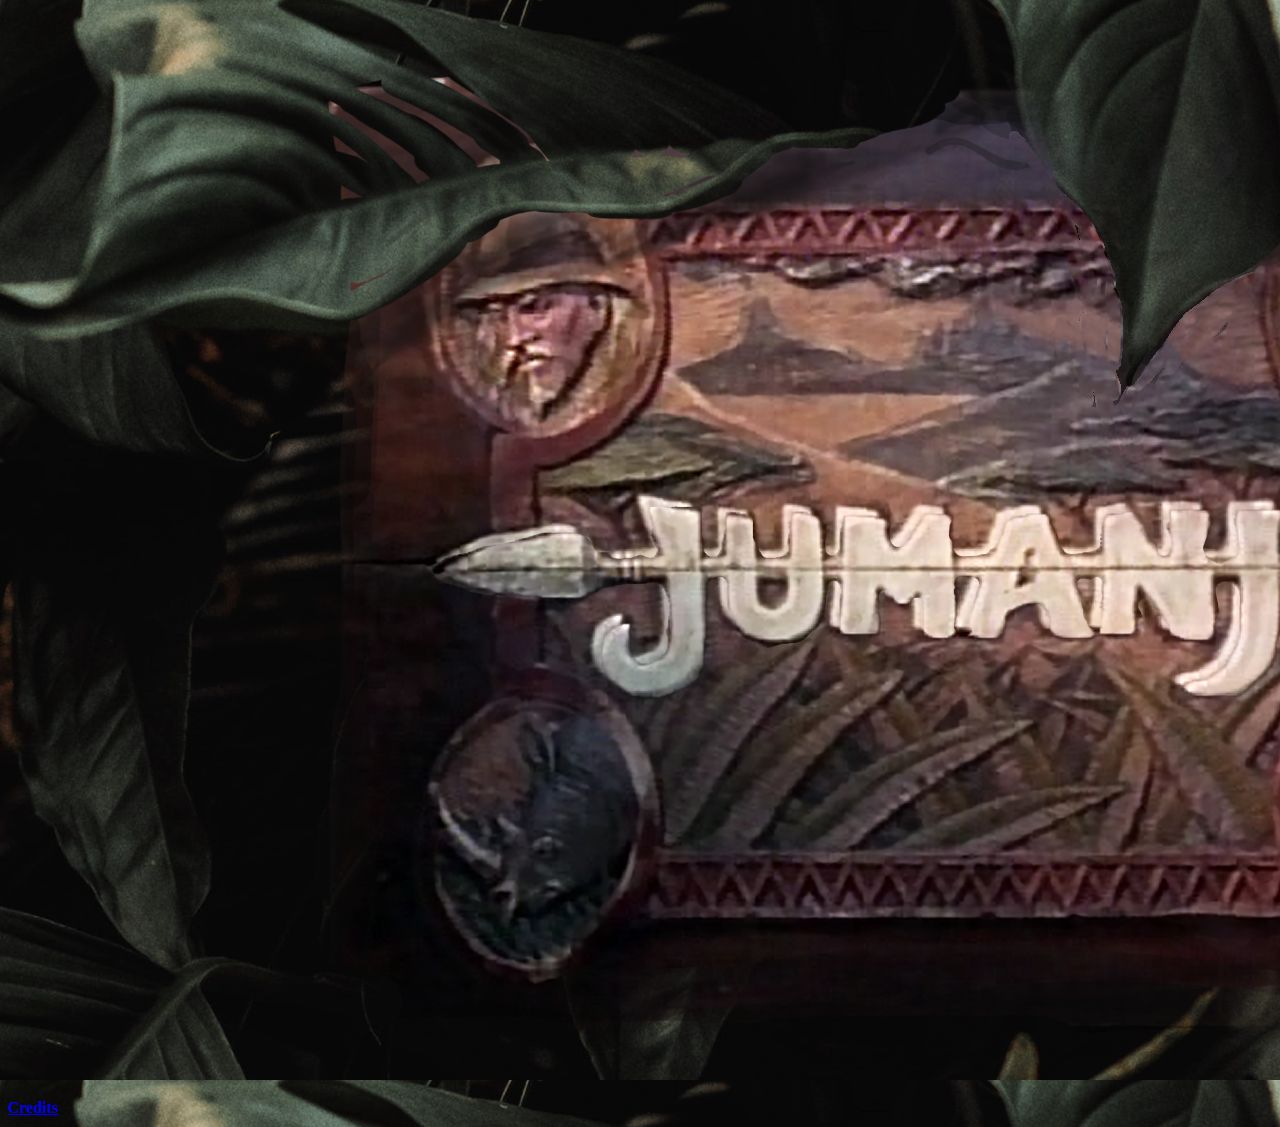
<file: index.html>
<!doctype html>
<html>
<head>
<meta charset="utf-8">
<title>index.html</title>
<script src="jQueryAssets/jquery-1.11.1.min.js"></script>
<script src="jQueryAssets/jquery-ui-effects.custom.min.js"></script>
<script type="text/javascript">
function MM_DW_effectFade(obj,method,effect,speed)
{
    obj[method](effect, {}, speed);
}

function playMP3()
{
    document.getElementById('demo').play();
}
</script>
<link href="index1.css" rel="stylesheet" type="text/css">
<style type="text/css">
	p {text-align: center;}
	div{text-align: center}
	
body {
    background-image: url(jumanji%20background%20copy.png);
}
</style>
</head>

<body>
<a href="tribal-drums-african-rhythm-ethnic-percussion-typographic-music-125773.mp3"></a>
	<img src="sticker jumanji copy.png" width="1920" height="1080" alt="" onClick="playMP3()">
<p2> <strong><a href="Eighth pg.html"> Credits </a></strong> </p2>
<font size="+2"><p id = "codespeedy"> <a href="Second pg.html" onClick="MM_DW_effectFade($(this),'show','fade',4000)">Begin </a></p></font>
<audio id="demo" src="tribal-drums-african-rhythm-ethnic-percussion-typographic-music-125773.mp3"></audio>
	<script type="text/javascript">
	$(document). ready(function(){
		$('#codespeedy').hide().delay(3000).fadeIn(2200);
	
	});
	</script>
</body>
</html>
</file>
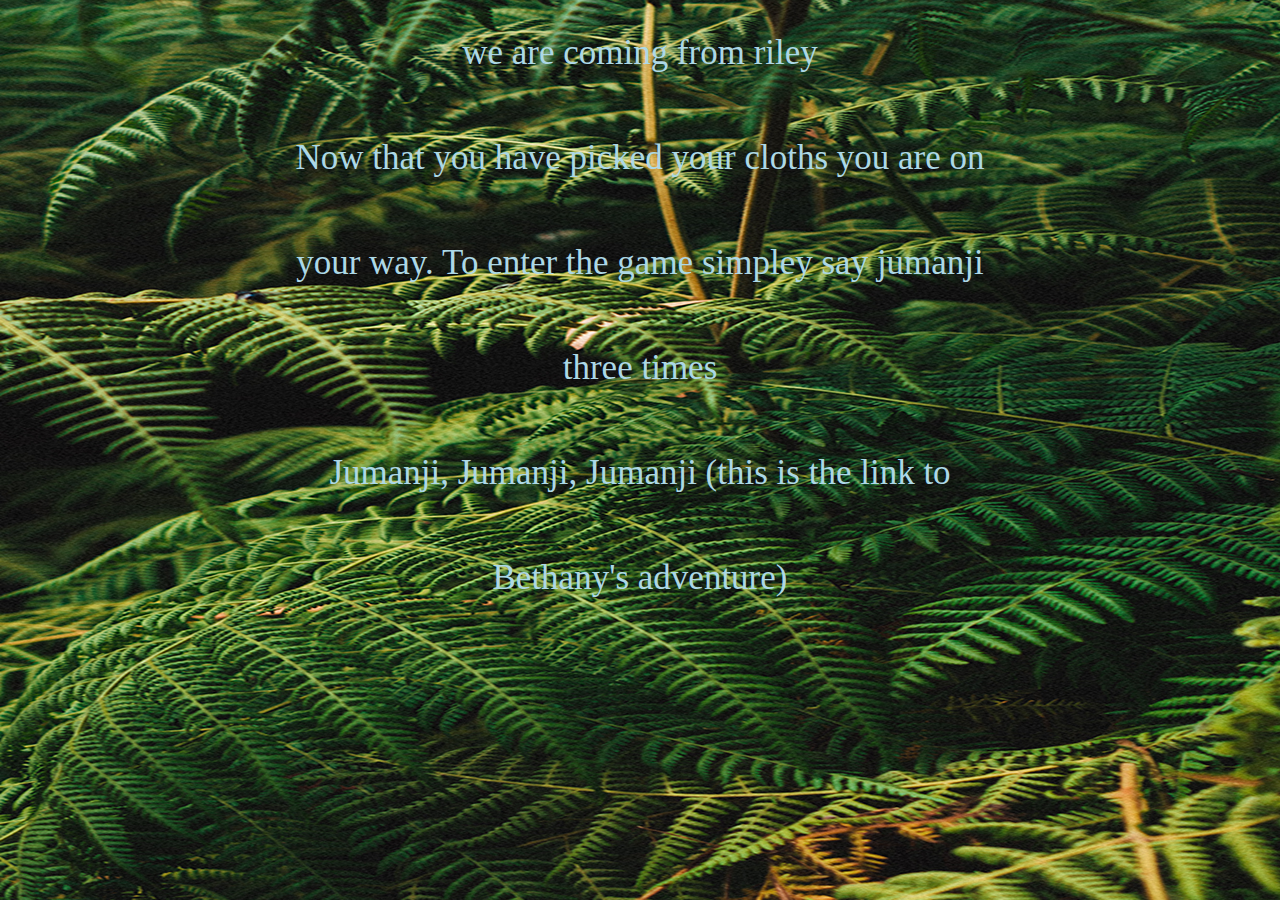
<file: 5th second.html>
<!doctype html>
<html>
<head>
<meta charset="utf-8">
<meta name="viewport" content="width=device-width, initial-scale=1">
 <link href="5th second.css" rel="stylesheet" type="text/css">
<style>
p.small {
  line-height:3.0;
}

</style>
<style>
	
	</style>
<body>

<p class="small">

<p1>we are coming from riley</p1>
	<br>
<h>Now that you have picked your cloths you are on your way. To enter the game simpley say jumanji three times
<br>
	Jumanji, Jumanji, Jumanji (this is the link to Bethany's adventure)</h>
	<br>
	
</p>

	<div class="container">
		<span class="bub a"></span>
		<span class="bub b"></span>
		<span class="bub c"></span>
		<span class="bub d"></span>
		<span class="bub e"></span>
		<span class="bub f"></span>
		<span class="bub g"></span>
		<span class="bub h"></span>
		<span class="bub i"></span>
		<span class="bub j"></span>
		<span class="bub k"></span>
	</div>
</body>
	
<title>Third pg</title>


<style>

</style>
	<style type="text/css">
	body {
	background: url("background 5.png");
  	background-repeat: no-repeat;
  	background-size: px 100px;
    background-color: black;
		
}
P.blocktext {
    
}
	</style>

<style>
	h1 {text-align: center;}
	p {text-align: center;}
	div{text-align: center}
	body,td,th {
	color: lightblue;
	font-size: 35px;
	margin-left: auto;
    margin-right: auto;
    width: 20em
}
	</style>

	<p>&nbsp;</p>
</head>

</html>
</file>
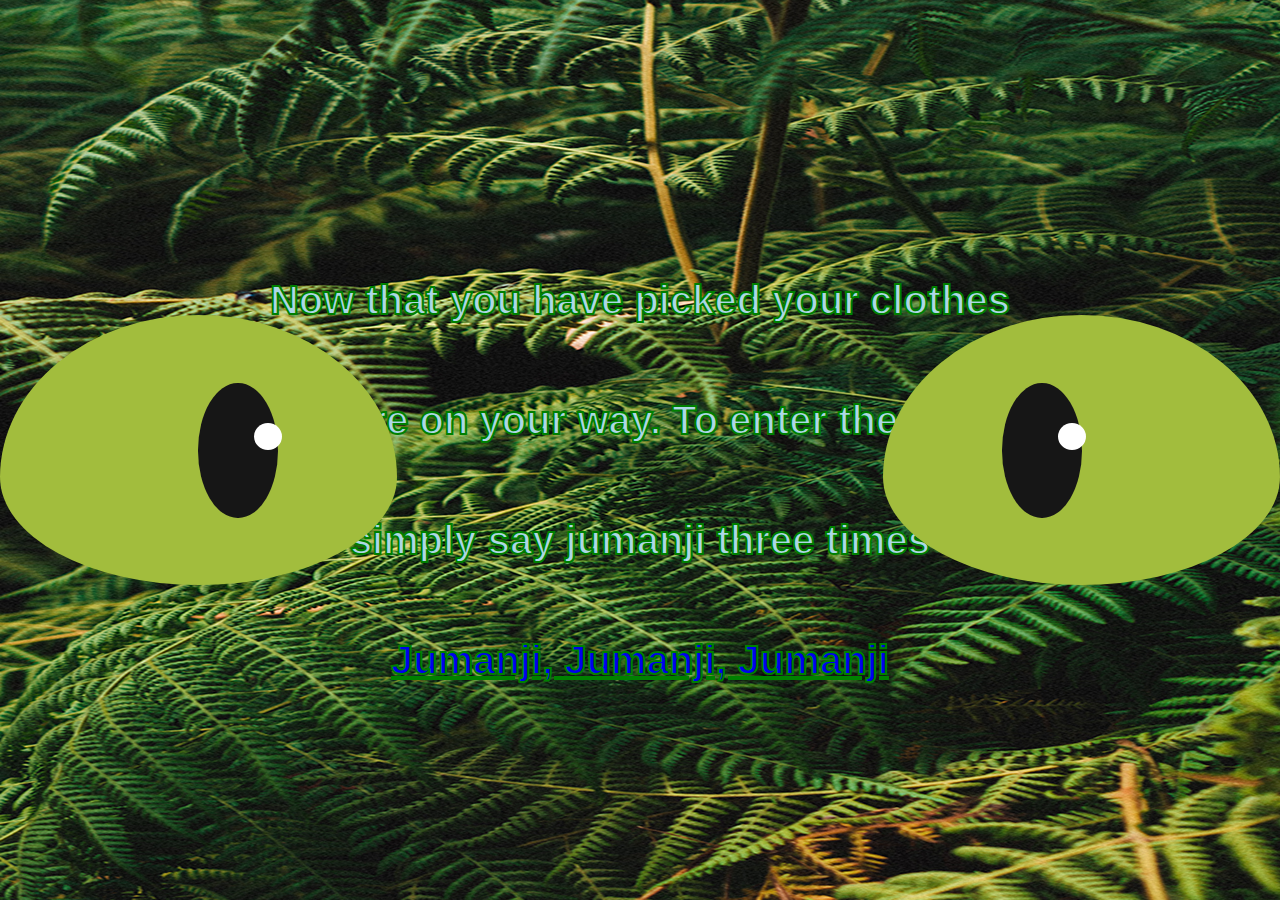
<file: Fifth pg.html>
<!doctype html>
<html>
<head>

 
	
<style>
p.small {
  line-height:3.0;
}

p.big {
  line-height: 1.8;
}
</style>
<link href="55.css" rel="stylesheet" type="text/css">
<body>




<p class="small">
	<br>


	<br>
<h><strong>Now that you have picked your clothes you are on your way. To enter the game simply say jumanji three times <br>
</strong> <strong> <a href="https://bethany-draws.github.io/The-Empyrean-s-Last-Breath/">Jumanji, Jumanji, Jumanji</a> </strong></h>
	<br>
	
</p>



</body>
	
<title>Third pg</title>


<style>

</style>
	<style type="text/css">
	body {
	background: url("background 5.png");
  	background-repeat: no-repeat;
  	background-size: px 100px;
    background-color: black;
		
}
P.blocktext {
    
}
	</style>

<style>
	h1 {text-align: center;}
	h2 {text-align: end}
	p {text-align: center;}
	div{text-align: center}
	body,td,th {
	color: lightblue;
	font-size: 40px;
	margin-left: auto;
    margin-right: auto;
    width: 20em;
	
}
	</style>

	<p>&nbsp;</p>
</head>
<body>
<div class="container">
 <div class="centered">	<div class="test-wrap">
  <div class="wave-text">

	  </div>
	</div>
</div>
</div>
<div class="cat">
  
    <div class="eye eye--left">
      <div class="eye-pupil"></div>
    </div>
    <div class="eye eye--right">
      <div class="eye-pupil"></div>
    </div>
   
  </div>



</body>


</html>
</file>
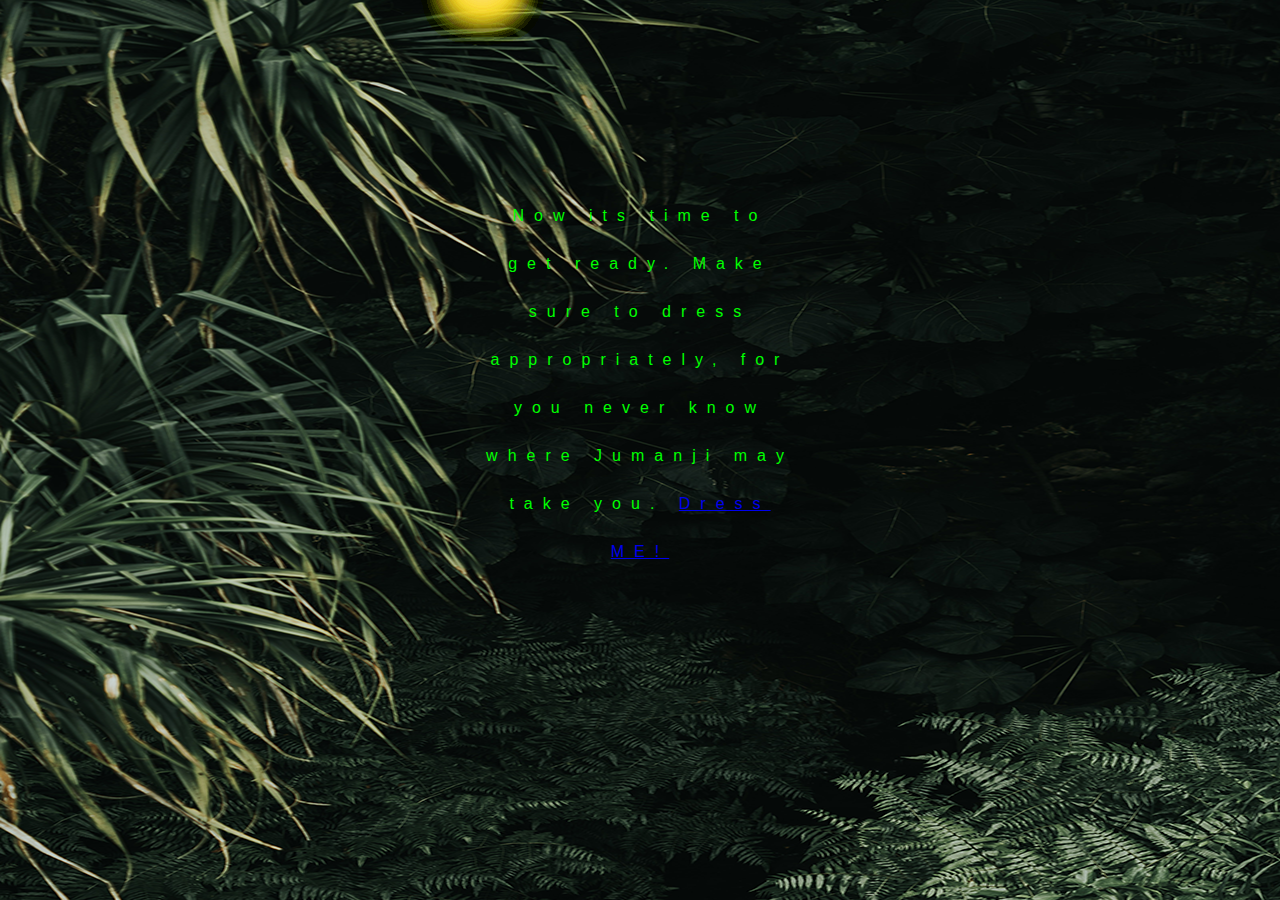
<file: Fourth pg.html>
<!doctype html>
<html>
<head>
	<meta charset="UTF-8">
	<meta name ="viewport" content="width=device-width, initial-scale=1.0">
<style>
	h {
  letter-spacing: 10px;
}</style>
<style>
p.small {
  line-height:3.0;
}

p.big {
  line-height: 1.8;
}
</style>

<body>


<div class="banner">
        <div class="overlay">

<p class="small">
	<br>
	<br>
	<br>
	<br>
		<h>Now its time to get ready. Make sure to dress appropriately, for you never know where Jumanji may take you. 	
<a href="https://rtzelazny.github.io/CharacterCreation/">Dress ME!</a><br></h>
	
</p>
	</div>
	</div>


</body>
<title>Fouth pg</title>
<style type="text/css">
body,td,th {
    font-family: Segoe, "Segoe UI", "DejaVu Sans", "Trebuchet MS", Verdana, sans-serif;
    color: #F8F4F4;
}
body {
    background-color: #000000;
    background-image: url(4th%20background.png);
}
</style>
<link href="4thpg.css" rel="stylesheet" type="text/css">
</head>
<style>
	p {text-align: center;}
	div{text-align: center}
	body,td,th {
	color: #00FF00;
	font-family: 
	font-size: 24px;
	margin-left: auto;
    margin-right: auto;
    width: 20em
}
	</style>


<body>
<div class="container">
	<div class="centered">
		<p></p>
	</div>
</div>

</body>
<body>
<!---fireflies-->
<ul class="fireflies">
	<li></li>
        <li></li>
        <li></li>
        <li></li>
        <li></li>
        <li></li>
        <li></li>
        <li></li>
        <li></li>
        <li></li>
        <li></li>
        <li></li>
        <li></li>
        <li></li>
        <li></li>
        <li></li>
        <li></li>
        <li></li>
        <li></li>
        <li></li>
	</ul>
	</body>
</html>
</file>
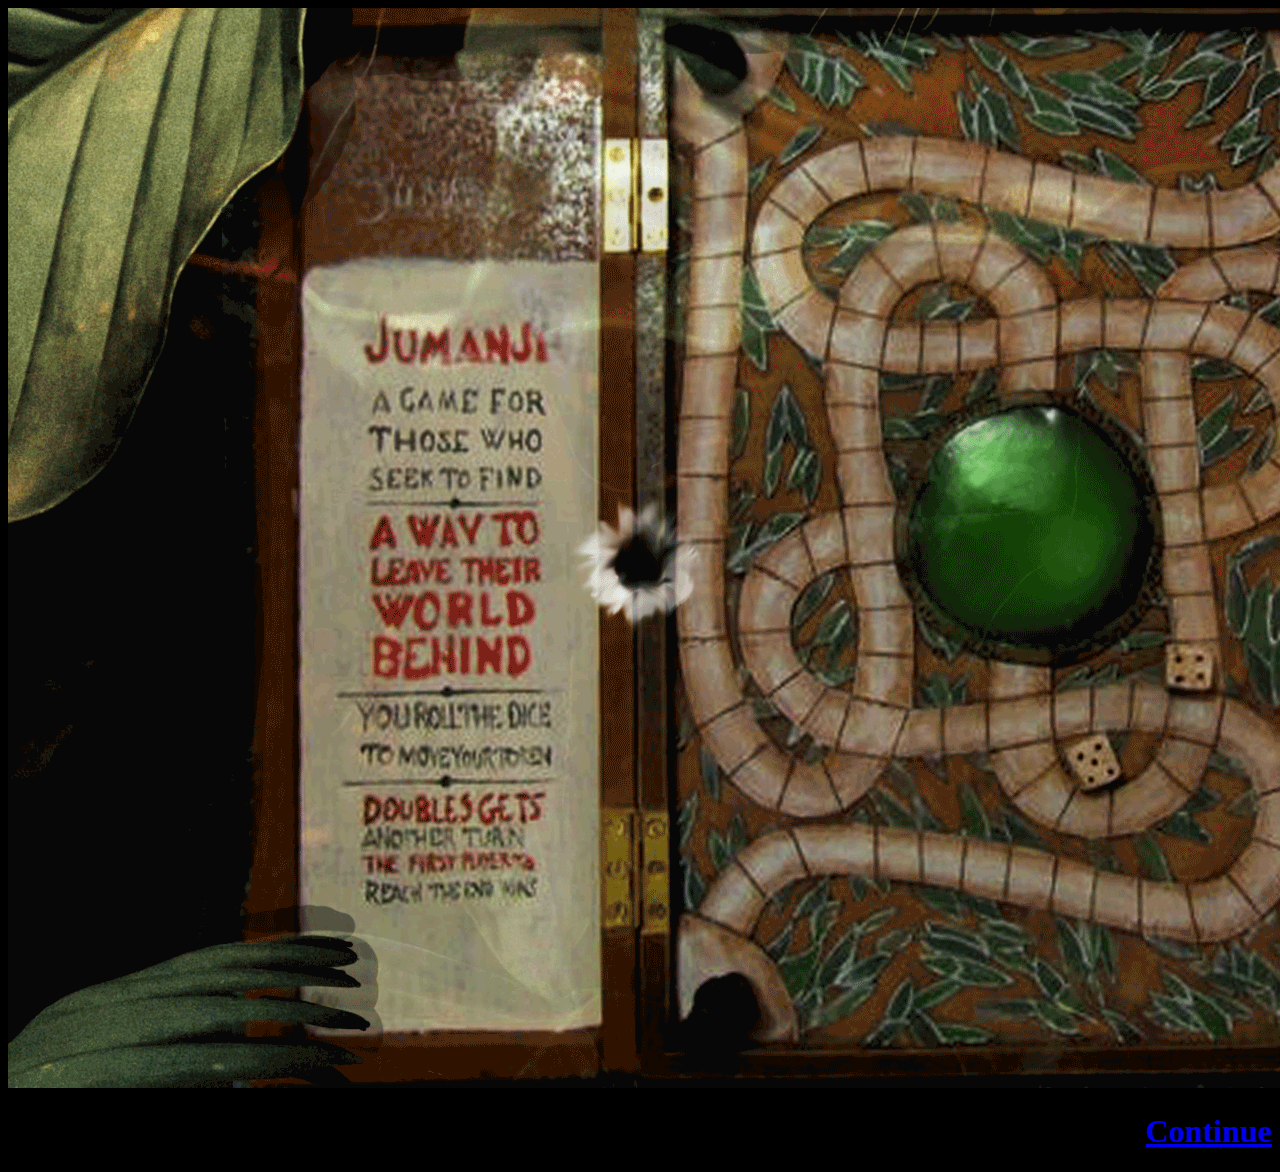
<file: Second pg.html>
<!doctype html>
<html>
<head>
<title> Text alignment</title>
	<style> 
		h1{text-align: right;}
	</style>
<style type="text/css">
img:hover{
	animation: shake 0.9s;
	animation-iteration-count: infinite;
}
@keyframes shake {
	0% { transform: translate(1px, 1px) rotate(0deg); }
  10% { transform: translate(-1px, -2px) rotate(-1deg); }
  20% { transform: translate(-3px, 0px) rotate(1deg); }
  30% { transform: translate(3px, 2px) rotate(0deg); }
  40% { transform: translate(1px, -1px) rotate(1deg); }
  50% { transform: translate(-1px, 2px) rotate(-1deg); }
  60% { transform: translate(-3px, 1px) rotate(0deg); }
  70% { transform: translate(3px, 1px) rotate(-1deg); }
  80% { transform: translate(-1px, -1px) rotate(1deg); }
  90% { transform: translate(1px, 2px) rotate(0deg); }
  100% { transform: translate(1px, -2px) rotate(-1deg); }
}
	
</style>
	 

<title>SecondPG</title>
</head>
<body style="background-color: black;"></body>
<body>
<img src="shooting.gif" alt="shoot">
<h1><a href="Third pg.html">Continue </a></h1>
</body>
</html>
</file>
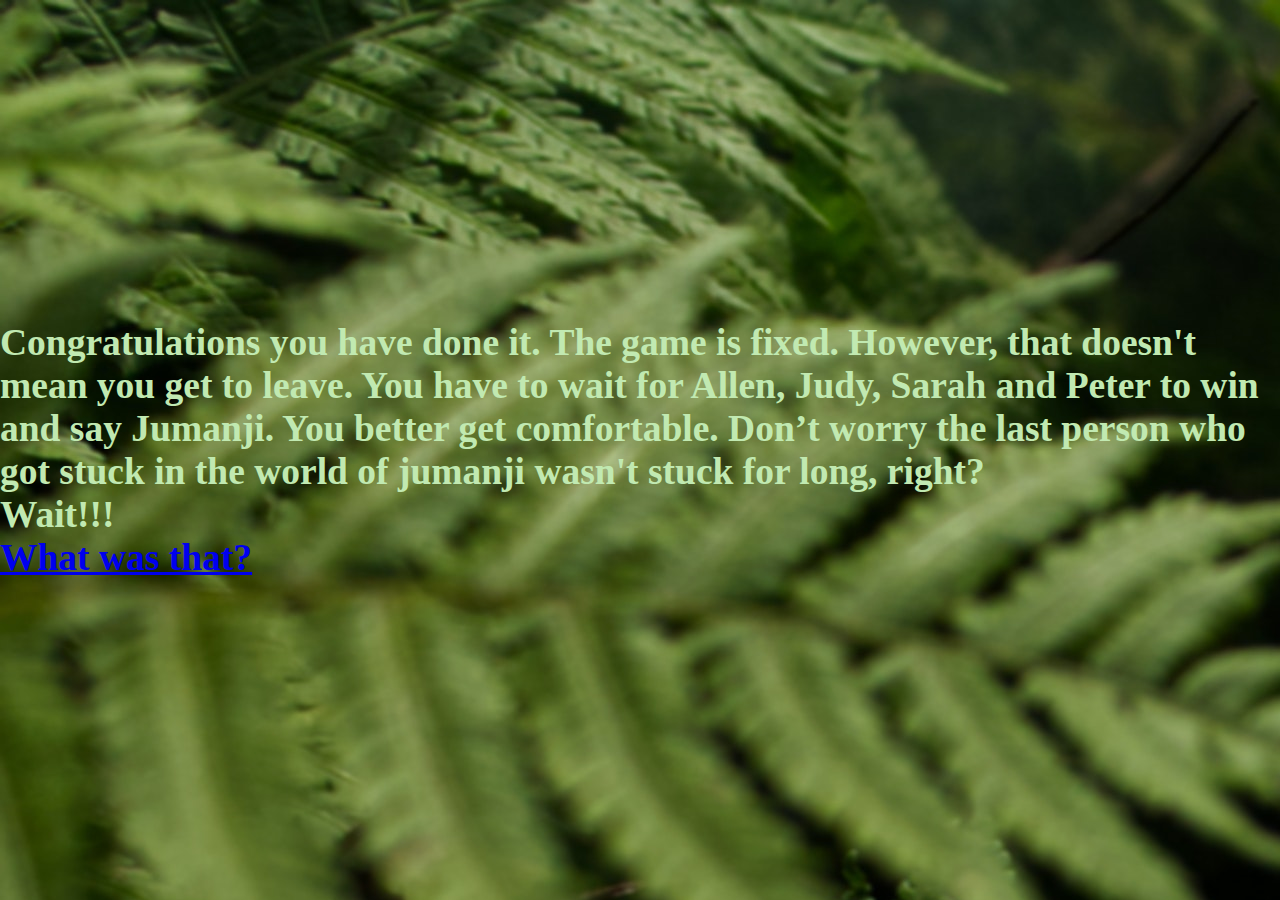
<file: Seventh pg.html>
<!doctype html>
<html>
<head>
<meta charset="utf-8">
<meta name="viewport" content="width=device-width, initial-scale=1.0">
<meta http-equiv="X-UA-Compatible" content="ie-edge">
<title>Seventh pg</title>
<link href="7th pg.css" rel="stylesheet" type="text/css">
<style type="text/css">
body,td,th {
    font-family: Baskerville, "Palatino Linotype", Palatino, "Century Schoolbook L", "Times New Roman", serif;
    color: #C1E9B1;
}
</style>
</head>


<body>
	
	
	
	<h2>Congratulations you have done it. 
		The game is fixed. However, that doesn't mean you get to leave. You have to wait for Allen, Judy, Sarah and Peter to win and say Jumanji. You better get comfortable. Don’t worry the last person who got stuck in the world of jumanji wasn't stuck for long, right? <br>
Wait!!! <br>
		
<a href="index.html">What was that? </a></h2>
<div class="firework" id="firework1">
  <div class="explosion"></div>
  <div class="explosion"></div>
  <div class="explosion"></div>
  <div class="explosion"></div>
  <div class="explosion"></div>
  <div class="explosion"></div>
  <div class="explosion"></div>
  <div class="explosion"></div>
  <div class="explosion"></div>
  <div class="explosion"></div>
  <div class="explosion"></div>
  <div class="explosion"></div>
  <div class="explosion"></div>
</div>
<div class="firework" id="firework2">
  <div class="explosion"></div>
	<div class="explosion"></div>
	<div class="explosion"></div>
	<div class="explosion"></div>
	<div class="explosion"></div>
	<div class="explosion"></div>
	<div class="explosion"></div>
	<div class="explosion"></div>
	<div class="explosion"></div>
	<div class="explosion"></div>
	<div class="explosion"></div>
	<div class="explosion"></div>
	<div class="explosion"></div>
	</div>
<div class="firework" id="firework3">
	<div class="explosion"></div>
	<div class="explosion"></div>
	<div class="explosion"></div>
	<div class="explosion"></div>
	<div class="explosion"></div>
	<div class="explosion"></div>
	<div class="explosion"></div>
	<div class="explosion"></div>
	<div class="explosion"></div>
	<div class="explosion"></div>
	<div class="explosion"></div>
	<div class="explosion"></div>
	<div class="explosion"></div>
	</div>
</body>
</html>
</file>
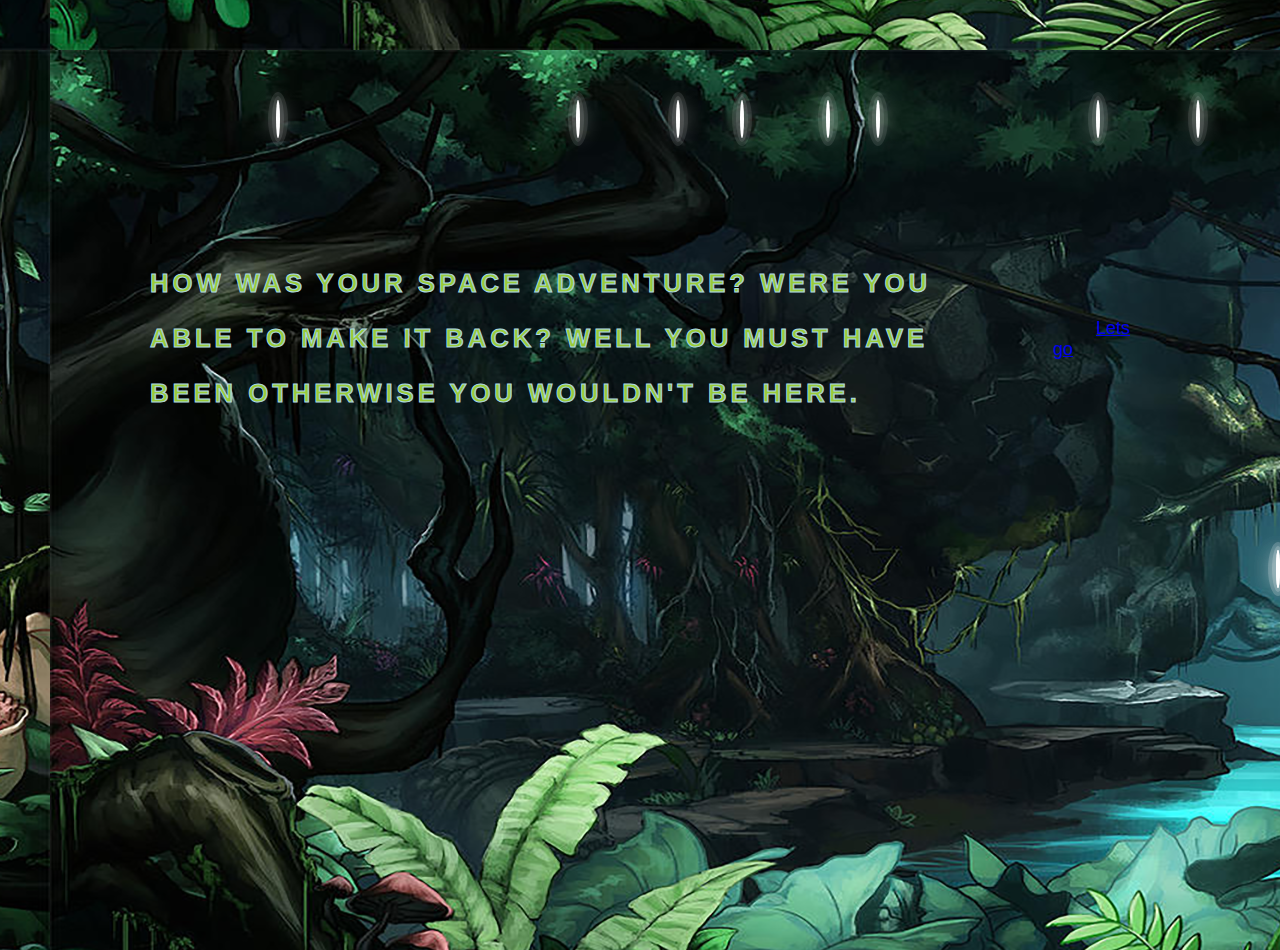
<file: Sixth pg.html>
<!doctype html>
<html>
<head>
<meta charset="utf-8">
	<meta name ="viewport" content="width=device-width.initial-scale=1.0">
<title>Sixth pg</title>
	<style>
	
	</style>
<link href="6th pg.css" rel="stylesheet" type="text/css">
<style type="text/css">
body,td,th {
    font-family: "Gill Sans", "Gill Sans MT", "Myriad Pro", "DejaVu Sans Condensed", Helvetica, Arial, sans-serif;
    color: #99CB37;
	font-size: 12px;
}
body {
    background-color: #030303;
    background-image: url(background%206.png);
}
	
</style>
	<style>
	h {
		text-align: center;
		font-size: 18px}
	</style>
</head>

<body>
	
	
<h2 date-text="Creative..."> How was your space adventure?
		Were you able to make it back? well you must have been otherwise you wouldn't be here.</h2>
	<h><a href="Seventh pg.html">Lets go</a></h>
			


</body>
<body><section>
	<span></span>
	<span></span>
	<span></span>
	<span></span>
	<span></span>
	<span></span>
	<span></span>
	<span></span>
	<span></span>
	<span></span>
</section> 
</body>

</html>
</file>
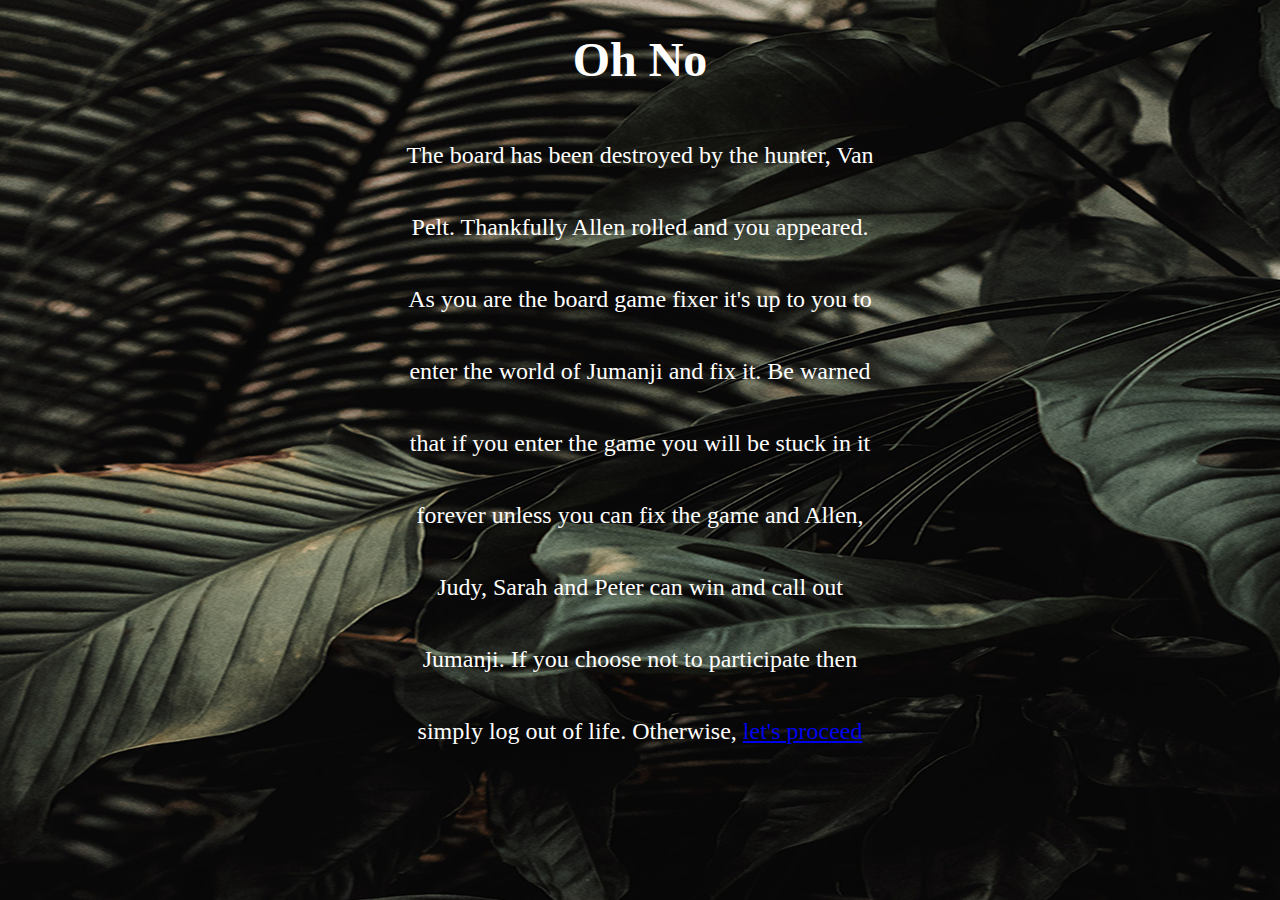
<file: Third pg.html>
<!doctype html>
<html>
<head>

 
	
<style>
p.small {
  line-height:3.0;
}

p.big {
  line-height: 1.8;
}
</style>

<body>

<h1>Oh No</h1>


<p class="small">
The board has been destroyed by the hunter, Van Pelt. Thankfully Allen rolled and you appeared. As you are the board game fixer it's up to you to enter the world of Jumanji and fix it. Be warned that if you enter the game you will be stuck in it forever unless you can fix the game and Allen, Judy, Sarah and Peter can win and call out Jumanji.  If you choose not to participate then simply log out of life. Otherwise, <a href="Fourth pg.html" data_temp_dwid="0">let's proceed</a>	<br>
	
</p>



</body>
	
<title>Third pg</title>


<style>

</style>
	<style type="text/css">
	body {
	background: url(background.png);
  	background-repeat: no-repeat;
  	background-size: px 100px;
    background-color: black;
		
}
P.blocktext {
    
}
	</style>

<style>
	h1 {text-align: center;}
	h2 {text-align: end}
	p {text-align: center;}
	div{text-align: center}
	body,td,th {
	color: #FFFFFF;
	font-size: 24px;
	margin-left: auto;
    margin-right: auto;
    width: 20em
}
	</style>

	<p>&nbsp;</p>
</head>
<body>
<div class="container">
 <div class="centered">	<div class="test-wrap">
  <div class="wave-text">

		</div>
	</div>
</div>
</div>



</body>

</html>
</file>
<file: index1.css>
@charset "utf-8";
</file>
<file: 5th second.css>
@charset "utf-8";

*{
		padding:0px;
		margin: 0px;
		box-sizing: border-box;
	}
	.container{
		width: 100%;
		height: 100%;
		position: relative;
		overflow:hidden; 
	}
	.bub{
		width:60px;
		height: 60px;
		border: 1px #F9F3F3;
		box-shadow: insert 1px -1px 5px white;
		border-radius: 50%;
		background-color: white;
		backdrop-filter: blur(2px);
		position: absolute;
		bottom:0;
		/*animation: bubble 3s ease-in infinite;*/
	}
	.bub::before{
		position: absolute;
		content: "";
		background-color: white;
		width: 5px;
		height: 5px;
		border-radius: 50%;
		top: 15px;
		left:13px;
		box-shadow: 0px 0px 10px white;
	}
	.bub.a{
		left:10%; 
		animation: bubble 2s ease-in 1s infinite;
	}
	.bub.b{
		left:20%;
		animation: bubble 1.5s ease-in 1.4s infinite;
	}
	.bub.c{
		left:28%;
		animation: bubble 3s ease-in infinite;
	}
	.bub.d{
		left:40%;
		animation: bubble 3s ease-in infinite;
	}
	.bub.e{
		left:75%;
		animation: bubble 3s ease-in infinite;
	}
	.bub.f{
		left:90%;
		animation: bubble 3s ease-in infinite;
	}
	.bub.g{
		left:60%;
		animation: bubble 3s ease-in infinite;
	}
	.bub.h{
		left:50%;
		animation: bubble 3s ease-in infinite;
	}
	.bub.i{
		left:35%;
		animation: bubble 3s ease-in infinite;
	}
	.bub.j{
		left:21%;
		animation: bubble 3s ease-in infinite;
	}
	.bub.k{
		left:35%;
		animation: bubble 3s ease-in infinite;
	}
	@keyframes bubble {
		0% {
			opacity: 0;
		}
		10%,93%{
			opacity: 1;
		}
		100%{
			transform: translate(90px, -700px);
			display: none;
		}
	}
	@keyframes bubble2 {
		0% {
			opacity: 0;
		}
		10%,93%{
			opacity: 1;
		}
		100%{
			transform: translate(-90px, -700px);
			display: none;
		}
	}
</file>
<file: 55.css>
@charset "utf-8";
.container {
  position: relative;
  text-align: center;
  color: white;
}
	.centered {
  position: absolute;
  top: 45%;
  left: 50%;
  transform: translate(-50%, -50%);
}


h{
    animation: ani 5s;
    text-align: center;
	 /* Will override color (regardless of order) */
  -webkit-text-stroke-width: 2px;
  -webkit-text-stroke-color: green;
}

@keyframes ani{
    from{
        letter-spacing: 35px;
        filter: blur(10px);
        opacity: 0;
    }to{
        letter-spacing: 0;
        filter: blur(0);
        opacity: 1px;
    }
}

@import url(
"https://fonts.googleapis.com/css2?family=Poppins:ital,wght@0,100;0,200;0,300;0,400;0,500;0,600;0,700;0,800;0,900;1,100;1,200;1,300;1,400;1,500;1,600;1,700;1,800;1,900&display=swap");
  
* {
    margin: 0;
    padding: 0;
    box-sizing: border-box;
    font-family: "Poppins", sans-serif;
}
  
body {
    background-color: #000000;
    background-image: linear-gradient(bottom, 
                                    #000058 60%, 
                                    #000033 40%);
}
  
header {
    width: 100%;
    height: 90px;
    position: absolute;
    z-index: 100;
    display: flex;
    flex-direction: column;
    align-items: center;
    justify-content: center;
    background-color: #ffffff;
}
  
.heading {
    color: green;
}
  
.title {
    font-weight: 400;
    letter-spacing: 1.5px;
}
  
.cat {
	 position: center;
	 height: 100px;
	 width: 10px;
}
 
 .eye {
	 position: absolute;
	 top: 35%;
	 height: 30%;
	 width: 31%;
	 background: #A2BD3D;
	 border-radius: 50% 50% 50% 50% / 60% 60% 40% 40%;
}
 .eye::after {
	 content: '';
	 position: center;
	 top: 0;
	 left: 0;
	 height: 0;
	 width: 100%;
	 border-radius: 0 0 50% 50Array/0Array 0 40% 40%;
	 background: url("background 5.png");
	 animation: blink 3s infinite ease-in;
}
 @keyframes blink {
	 50% {
		 height: 0;
	}
	 40% {
		 height: 0;
	}
	 92.5% {
		 height: 100%;
	}
	 95% {
		 height: 0;
	}
	 97.5% {
		 height: 100%;
	}
	 100% {
		 height: 0;
	}
}
 

 .eye--left {
	 left: 0;
}
 .eye--left::before {
	 right: -5%;
}
 .eye--right {
	 right: 0;
}
 .eye--right::before {
	 left: -5%;
}
 .eye-pupil {
	 position: absolute;
	 top: 25%;
	 height: 50%;
	 width: 20%;
	 background: #161616;
	 border-radius: 50%;
	 animation: look-around 10s infinite;
}
 @keyframes look-around {
	 0% {
		 transform: translate(0);
	}
	 5% {
		 transform: translate(50%, -25%);
	}
	 10% {
		 transform: translate(50%, -25%);
	}
	 15% {
		 transform: translate(-100%, -25%);
	}
	 20% {
		 transform: translate(-100%, -25%);
	}
	 25% {
		 transform: translate(0, 0);
	}
	 100% {
		 transform: translate(0, 0);
	}
}
 .eye--left .eye-pupil {
	 right: 30%;
}
 .eye--right .eye-pupil {
	 left: 30%;
}
 .eye-pupil::after {
	 content: '';
	 position: absolute;
	 top: 30%;
	 right: -5%;
	 height: 20%;
	 width: 35%;
	 border-radius: 50%;
	 background: #fff;
}
 
/* General page styling */

}
</file>
<file: 4thpg.css>
@charset "utf-8";
.container {
  position: relative;
  text-align: center;
  color: white;
}
	.centered {
  position: absolute;
  top: 45%;
  left: 50%;
  transform: translate(-50%, -50%);
}


h{
    animation: ani 5s;
    text-align: center;
}

@keyframes ani{
    from{
        letter-spacing: 35px;
        filter: blur(10px);
        opacity: 0;
    }to{
        letter-spacing: 0;
        filter: blur(0);
        opacity: 1px;
    }
}

@import url(
"https://fonts.googleapis.com/css2?family=Poppins:ital,wght@0,100;0,200;0,300;0,400;0,500;0,600;0,700;0,800;0,900;1,100;1,200;1,300;1,400;1,500;1,600;1,700;1,800;1,900&display=swap");
  
* {
    margin: 0;
    padding: 0;
    box-sizing: border-box;
    font-family: "Poppins", sans-serif;
}
  
body {
    background-color: #000000;
    background-image: linear-gradient(bottom, 
                                    #000058 60%, 
                                    #000033 40%);
}
  
header {
    width: 100%;
    height: 90px;
    position: absolute;
    z-index: 100;
    display: flex;
    flex-direction: column;
    align-items: center;
    justify-content: center;
    background-color: #ffffff;
}
  
.heading {
    color: green;
}
  
.title {
    font-weight: 400;
    letter-spacing: 1.5px;
}
  
ul.fireflies {
    list-style: none;
}
  
li {
    border-radius: 50%;
    background-color: rgb(255, 255, 73);
    background-image: radial-gradient(rgb(249, 206, 36) 5%,
                                      rgb(254, 179, 4) 25%,
                                      rgb(200, 191, 7) 60%);
    box-shadow: 0 0 5px 2px rgb(250, 193, 93), 
                0 0 20px 10px rgb(255, 228, 140),
                0 0 40px 15px rgb(255, 219, 41);
    height: 5px;
    width: 5px;
    top: -20px;
    position: absolute;
    animation: leftright 3s infinite cubic-bezier(0.39, 0, 0.63, 1),
        updown 8s infinite 1.25s cubic-bezier(0.39, 0, 0.63, 1),
        blinking 3s infinite;
}
  
/* first 10 */
li:nth-of-type(1) {
    animation-delay: 1s;
    animation-duration: 20s, 10s, 0.01s;
    animation-fill-mode: backwards, backwards;
}
  
li:nth-of-type(2) {
    animation-delay: 0.5s;
    animation-duration: 10s, 300s, 0.01s;
}
  
li:nth-of-type(3) {
    animation-delay: 1.5s;
    animation-duration: 200s, 10s, 0.01s;
    animation-fill-mode: backwards, backwards;
}
  
li:nth-of-type(4) {
    animation-delay: 2.5s;
    animation-duration: 10s, 300s, 0.01s;
}
  
li:nth-of-type(5) {
    animation-delay: 1.0s;
    animation-duration: 20s, 10s, 0.01s;
}
  
li:nth-of-type(6) {
    animation-delay: 2.2s;
    animation-duration: 10s, 30s, 0.01s;
    animation-fill-mode: backwards, backwards;
}
  
li:nth-of-type(7) {
    animation-delay: 1.9s;
    animation-duration: 30s, 10s, 0.01s;
}
  
li:nth-of-type(8) {
    animation-delay: 1.6s;
    animation-duration: 10s, 20s, 0.01s;
    animation-fill-mode: backwards, backwards;
}
  
li:nth-of-type(9) {
    animation-delay: 1.8s;
    animation-duration: 30s, 30s, 0.01s;
}
  
li:nth-of-type(10) {
    animation-delay: 2s;
    animation-duration: 20s, 20s, 0.01s;
    animation-fill-mode: backwards, backwards;
}
  
/* last 10 */
li:nth-of-type(11) {
    animation-delay: 1s;
    animation-duration: 30s, 30s, 0.01s;
    animation-fill-mode: backwards, backwards;
}
  
li:nth-of-type(12) {
    animation-delay: 1.5s;
    animation-duration: 20s, 20s, 0.01s;
}
  
li:nth-of-type(13) {
    animation-delay: 1.5s;
    animation-duration: 30s, 30s, 0.01s;
    animation-fill-mode: backwards, backwards;
}
  
li:nth-of-type(14) {
    animation-delay: 2.5s;
    animation-duration: 30s, 20s, 0.01s;
}
  
li:nth-of-type(15) {
    animation-delay: 1.3s;
    animation-duration: 20s, 30s, 0.01s;
}
  
li:nth-of-type(16) {
    animation-delay: 2.2s;
    animation-duration: 30s, 20s, 0.01s;
    animation-fill-mode: backwards, backwards;
}
  
li:nth-of-type(17) {
    animation-delay: 1.9s;
    animation-duration: 20s, 30s, 0.01s;
}
  
li:nth-of-type(18) {
    animation-delay: 1.6s;
    animation-duration: 30s, 63s, 0.01s;
    animation-fill-mode: backwards, backwards;
}
  
li:nth-of-type(19) {
    animation-delay: 1.8s;
    animation-duration: 88s, 20s, 0.01s;
}
  
li:nth-of-type(20) {
    animation-delay: 3s;
    animation-duration: 20s, 75s, 0.01s;
    animation-fill-mode: backwards, backwards;
}
  
/* animations */
  
/* It will create the left right movement */
@keyframes leftright {
  
    0%,
    100% {
        left: 80%;
    }
  
    16.666% {
        left: 95%;
    }
  
    33.333% {
        left: 10%;
    }
  
    50% {
        left: 60%;
    }
  
    66.666% {
        left: 70%;
    }
  
    83.333% {
        left: 5%;
    }
}
  
/* It will create the up down movement */
@keyframes updown {
  
    0%,
    10% {
        top: 10px;
    }
  
    25% {
        top: 50%;
    }
  
    50% {
        top: 50%;
    }
  
    70% {
        top: 95%;
    }
}
  
/* It will create the blinking effect */
@keyframes blinking {
  
    0%,
    120% {
        box-shadow: 0 0 5px 2px rgb(250, 193, 93), 
                    0 0 10px 5px rgb(255, 242, 63),
                    0 0 30px 10px rgb(255, 219, 41);
        height: 0;
        width: 0;
    }
  
    50% {
        box-shadow: 0 0 5px 2px rgb(250, 193, 93), 
                    0 0 20px 10px rgb(255, 228, 140),
                    0 0 40px 15px rgb(255, 219, 41);
    }
  
    120% {
        box-shadow: 0 0 0px 0px rgb(250, 193, 93), 
                    0 0 0px 0px rgb(255, 228, 140),
                    0 0 0px 0px rgb(255, 219, 41);
    }
}
</file>
<file: 7th pg.css>
@charset "utf-8";
body{
	margin: 0;
	padding: 0;
	height:100vh;
	display: flex;
	justify-content: center;
	align-items: center;
	background-color: black;
	font-color: lightgreen;
	font-size: 25px;
	font-family: Baskerville, "Palatino Linotype", Palatino, "Century Schoolbook L", "Times New Roman", "serif";
	font-display: auto;
	background-image: url("pexels-elias-tigiser-2757549.jpg");
	
}
.firework {
	position: absolute;
}
.explosion {
	position: absolute;
	left: -2px;
	bottom: 0;
	width: 4px;
	height: 80px;
	transform-origin: 50% 100%;
	/* background-color: rgba(0,0,0,.2); */
	overflow: hidden;
}
.explosion:nth-child(1) {
	transform: rotate(0deg) translateY(-15px);
}
.explosion:nth-child(2) {
	transform: rotate(30deg) translateY(-15px);
}
.explosion:nth-child(3) {
	transform: rotate(60deg) translateY(-15px);
}
.explosion:nth-child(4) {
	transform: rotate(90deg) translateY(-15px);
}
.explosion:nth-child(5) {
	transform: rotate(120deg) translateY(-15px);
}
.explosion:nth-child(6) {
	transform: rotate(150deg) translateY(-15px);
}
.explosion:nth-child(7) {
	transform: rotate(180deg) translateY(-15px);
}
.explosion:nth-child(8) {
	transform: rotate(210deg) translateY(-15px);
}
.explosion:nth-child(9) {
	transform: rotate(240deg) translateY(-15px);
}
.explosion:nth-child(10) {
	transform: rotate(270deg) translateY(-15px);
}
.explosion:nth-child(11) {
	transform: rotate(300deg) translateY(-15px);
}
.explosion:nth-child(12) {
	transform: rotate(330deg) translateY(-15px);
}

.explosion::before {
	content: '';
	position: absolute;
	left: 0;
	right: 0;
	top: 100%;
	height: 40px;
	background-color: #f5cf52;
}
@keyframes explosion {
	0% {
		top: 100%;
	}
	33%, 100% {
		top: -50%;
	}
}

#firework1 {
	left: 45%;
	top: 50%;
	transform: scale(1);
}
#firework1 .explosion::before {
	animation: explosion 2s ease-in-out infinite;
}

#firework2 {
	left: 20%;
	top: 25%;
	transform: scale(.7);
}
#firework2 .explosion::before {
	animation: explosion 2s .6s ease-in-out infinite;
}

#firework3 {
	left: 60%;
	top: 65%;
	transform: scale(.4);
}
#firework3 .explosion::before {
	animation: explosion 2s .4s ease-in-out infinite;
}
</file>
<file: 6th pg.css>
@charset "utf-8";
*
{
	margin:50px;
	padding-top: 3%;
	box-sizing: border-box;
}
body
{
	display:flex;
	justify-content: center;
	align-items: center;
	min-height: 10vh;
	background-image: url(background%206.png);
}
h {
	z-index: 2
}
h2
{
	position: relative;
	font-size:2vw;
	color:url("background 6.png");
	-webkit-text-stroke: 1px lightblue;
	text-transform: uppercase;
	letter-spacing: 4px;
	line-height: 55px;
	
}
h2::before
{
	content:attr(data-text);
	position: absolute;
	top: 0;
	left: 0;
	width: 0;
	height:10%;
	color: green;
	-webkit-text-stroke:0vw black;
	border-right: 2px solid black;
	overflow: hidden;
	animated: animate 6s linear infinit;
}
@keyframes animate
{
	0%,10%,100%
	{
		width:0;
	}
	70%,90%
	{
		width:100%;
	}
}
body 
{
	overflow: hidden;
}
section{
	position: absolute;
	top: 0;
	left: 0;
	width: 100%;
	height:100vh;
	
} 

span {
	position: absolute;
	top: 50%;
	left: 50%;
	width: 4px;
	height: 4px;
	background: white;
	border-radius: 50%;
	box-shadow: 0 0 0 4px rgba(255, 255,255,0.1),0 0 0 8px rgba(255, 255, 255, 0.1),0 0 20px rgba(255, 255, 255, 1);
	animation: animate 3s linear infinite;
}
span ::before 
{
	conten:'';
	position: absolute;
	top: 50%;
	transform:translateY(-50%);
	width: 300px;
	height: 1px;
	background:linear-gradient(90deg, #fff,transparent);
}
@keyframes animate
{
	0%
	{
		transform: rotate(315deg) translateX(0);
		opacity: 1;
	}
	70%
	{
		opacity: 1;
	}
	100%
	{
		transform: rotate(315deg) translateX(-1000px);
		opacity: 0;
	}
}
span:nth-child(1)
{
	top:0;
	right:0;
	animation-delay: 0;
	animation-duration: 1s;
}
span:nth-child(2)
{
	top:0;
	right:80px;
	left: initial;
	animation-delay: 0.2s;
	animation-duration: 3s;
}
span:nth-child(3)
{
	top:80;
	right:0px;
	left: initial;
	animation-delay: 0.4s;
	animation-duration: 2s;
}
span:nth-child(4)
{
	top:0;
	right:180px;
	left: initial;
	animation-delay: 0.6s;
	animation-duration: 1.5s;
}
span:nth-child(5)
{
	top:0;
	right:600px;
	left: initial;
	animation-delay: 1s;
	animation-duration: 3s;
}
span:nth-child(6)
{
	top:0;
	right:400px;
	left: initial;
	animation-delay: 0.8s;
	animation-duration: 2.5s;
}
span:nth-child(7)
{
	top:300;
	right:0px;
	left: initial;
	animation-delay: 1.2s;
	animation-duration: 1.7s;
}		
span:nth-child(8)
{
	top:0px;
	right:700px;
	left: initial;
	animation-delay: 1.4s;
	animation-duration: 1.25s;
}
span:nth-child(9)
{
	top:0px;
	right:1000px;
	left: initial;
	animation-delay: 0.75s;
	animation-duration: 2.25s;
}		
span:nth-child(10)
{
	top:0px;
	right:450px;
	left: initial;
	animation-delay: 2.75s;
	animation-duration: 2.25s;
}
</file>
